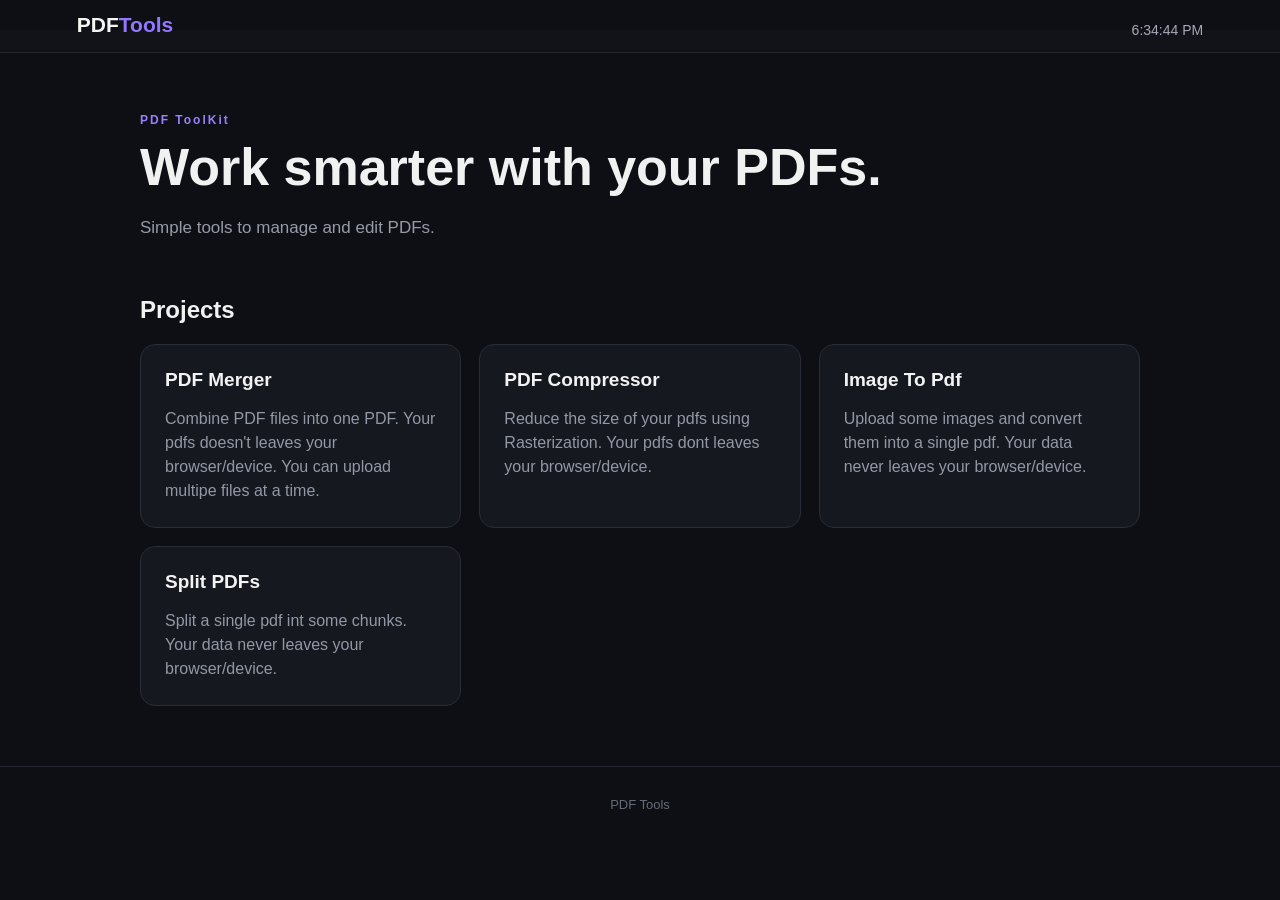
<file: index.html>
<!DOCTYPE html>
<html lang="en">
<head>
    <meta charset="UTF-8">
    <meta name="viewport" content="width=device-width, initial-scale=1.0">
    <title>PDF Tools</title>
    <link rel="stylesheet" href="style.css">
</head>
<body>
    <header class="topbar">
        <div class="logo">PDF<span>Tools</span></div>
        <div id="time">00:00:00</div>
    </header>
        
    
    <main class="body">
        <section class="content">
            <p class="tag">PDF ToolKit</p>
            <h1>Work smarter with your PDFs.</h1>
            <p class="sub">
                Simple tools to manage and edit PDFs.
            </p>
        </section>
        <section>
            <h2>Projects</h2>
            <div class="tools">
                <a href="./pdfmerger/" class="tool-card">
                    <h3>PDF Merger</h3>
                    <p>Combine PDF files into one PDF. Your pdfs doesn't leaves your browser/device. You can upload multipe files at a time.</p>

                </a>
                <a href="./pdfcompress/" class="tool-card">
                    <h3>PDF Compressor</h3>
                    <p>Reduce the size of your pdfs using Rasterization. Your pdfs dont leaves your browser/device.</p>

                </a>
                <a href="./imgtopdf/" class="tool-card">
                    <h3>Image To Pdf</h3>
                    <p>Upload some images and convert them into a single pdf. Your data never leaves your browser/device.</p>

                </a>
                <a href="./split/" class="tool-card">
                    <h3>Split PDFs</h3>
                    <p>Split a single pdf int some chunks. Your data never leaves your browser/device.</p>

                </a>
            </div>
        </section>
    </main>
    <footer>
        PDF Tools
    </footer>
    <script>
        function updateTime(){
            const clock = document.getElementById('time');
            const time = new Date().toLocaleTimeString();
            clock.textContent = time;
        }
        updateTime();
        setInterval(updateTime,1000);
    </script>
</body>
</html>
</file>
<file: style.css>
*{
    box-sizing: border-box;
    margin:0;
    padding:0;
}
body{
    background:#0d0f14;
    color: #f1f1f1;
    font-family: Arial, Helvetica, sans-serif;
}
.topbar{
    height:6px;
    padding: 0 6%;
    display: flex;
    align-items: center;
    justify-content: space-between;
    padding-bottom: 22px;
    border-bottom: 1px solid #252832;
    background-color: #111319;

}
#time{
    color:#a8a8b8;
    font-size:14px;
}
body{
    padding-top: 30px;
}
.logo{
    font-size: 21px;
    font-weight: bold;
    margin-bottom: 10px;
    color: #f5f5f5;
    text-decoration: none;
}

.logo span{
    color: #9277ff;
}
.body{
    width:90%;
    max-width: 1000px;
    margin: 0 auto;
    padding: 60px 0;

}
.content{
    margin-bottom: 55px;
}
.tag{
    margin-bottom: 12px;
    color: #9a80ff;
    font-size: 12px;
    font-weight: bold;
    letter-spacing: 2px;
}
h1{
    margin-bottom: 18px;
    font-size: 52px;
    line-height: 1.1;
}
h2{
    margin-bottom: 20px;
    font-size: 24px;

}
.sub{
    color: #969ba7;
    font-size:17px;
    line-height: 1.6;
}
.tools{
    display:grid;
    grid-template-columns: repeat(auto-fit,minmax(270px,1fr));
    gap:18px;
}
.tool-card{
    min-height:160px;
    padding:24px;
    border:1px solid #292d37;
    border-radius: 15px;
    background: #15181f;
    text-decoration: none;
    display:flex;
    flex-direction: column;

}
.tool-card:hover{
    border-color: #6957a8;
    background: #181b24;
}
.tool-card h3{
    margin-bottom: 16px;
    font-size: 19px;
    color: #f3f3f3;
}
.tool-card p{
    color:#9298a5;
    line-height: 1.5;
}
footer{
    padding:30px;
    color: #656b77;
    text-align: center;
    font-size: 13px;
    border-top: 1px solid #252832;
}

@media (max-width:600px){
    .body{
        width:92%;
        padding:45px 0;
    }
    .content{
        margin-bottom: 40px;

    }
    h1{
        font-size:38px;
    }
    .sub{
        font-size:16px;
    }
    .tools{
        grid-template-columns: 1fr;

    }
    .app{
        padding: 15px;
    }
}
.disabled{
    opacity: .5;
    border-style: dashed;
}
.app{
    max-width: 700px;
    padding: 24px;
    background: #15181f;
    border: 1px solid #292d38;
    border-radius: 18px;
    margin: 30px auto;
}
.upload{
    min-height: 210px;
    padding: 30px;
    border: 2px dashed #383d49;
    border-radius: 14px;
    text-align: center;
    cursor: pointer;
    display:flex;
    flex-direction: column;
    align-items: center;
    justify-content: center;
}
.upload:hover{
    border-color: #8068e8;
}
.upload input{
    display: none;
}
.upload h3{
    font-size: 18px;
}
.upload p{
    color: #8e95a3;
    margin-top: 8px;
}
.file{
    margin-top: 10px;
    padding: 13px;
    border:1px solid #292d38;
    border-radius: 9px;
    display:flex;
    justify-content: space-between;
    gap:10px;
}
.file small{
    color:#858c99;
}
.btn{
    width:100%;
    padding: 14px;
    margin-top: 20px;
    border:0;
    border-radius: 9px;
    background:#7358d9;
    color:white;
    font-size: 15px;
    font-weight: bold;
    cursor: pointer;
}
.btn:hover{
    background: #8066e8;
}
.btn:disabled{
    background:#40395b;
    color:#999;
    cursor: not-allowed;
}
.status{
    margin-top: 14px;
    color:#9298a5;
    text-align:center;
}
.file button {
  border: 0;
  background: none;
  color: #999;
  font-size: 20px;
  cursor: pointer;
}

.file button:hover {
  color: #ff6b6b;
}
.compression{
    margin-top: 20px;
}
.compression h3{
    margin-bottom: 12px;
    font-size: 16px;
}
.levels{
    display:grid;
    grid-template-columns: repeat(3,1fr);
    gap:8px;
}
.level{
    padding: 13px 8px;
    border: 1px solid #292d37;
    border-radius: 9px;
    background: #111319;
    color:#ddd;
    cursor: pointer;
}
.level strong,.level small{
    display: block;
}
.level strong{
    margin-bottom: 5px;

}
.level small{
    color: #858b97;
    font-size: 11px;
}
.level:hover{
    border-color: #6957a8;

}
.level.active{
    border-color: #8068df;
    background: #25203d;
}
.size{
    margin-top: 20px;
    padding: 15px;
    border: 1px solid #292d37;
    border-radius: 10px;
    background:#111319;
    display:grid;
    grid-template-columns: repeat(3,1fr);
    gap: 10px;
    text-align: center;
}
.size small,.size strong{
    display: block;
}
.size small{
    margin-bottom: 6px;
    color: #858b97;
    font-size: 11px;
}
.size strong{
    font-size:15px;
}
#fileInfo{
    margin-top:15px;
}
#fileInfo .file{
    background:#111319;

}
#fileInfo small{
    color:#9298a5;
}
@media (max-width:600px){
    .levels{
        grid-template-columns: 1fr;

    }
    .size{
        grid-template-columns: 1fr;
        gap:15px;
    }
}
</file>
